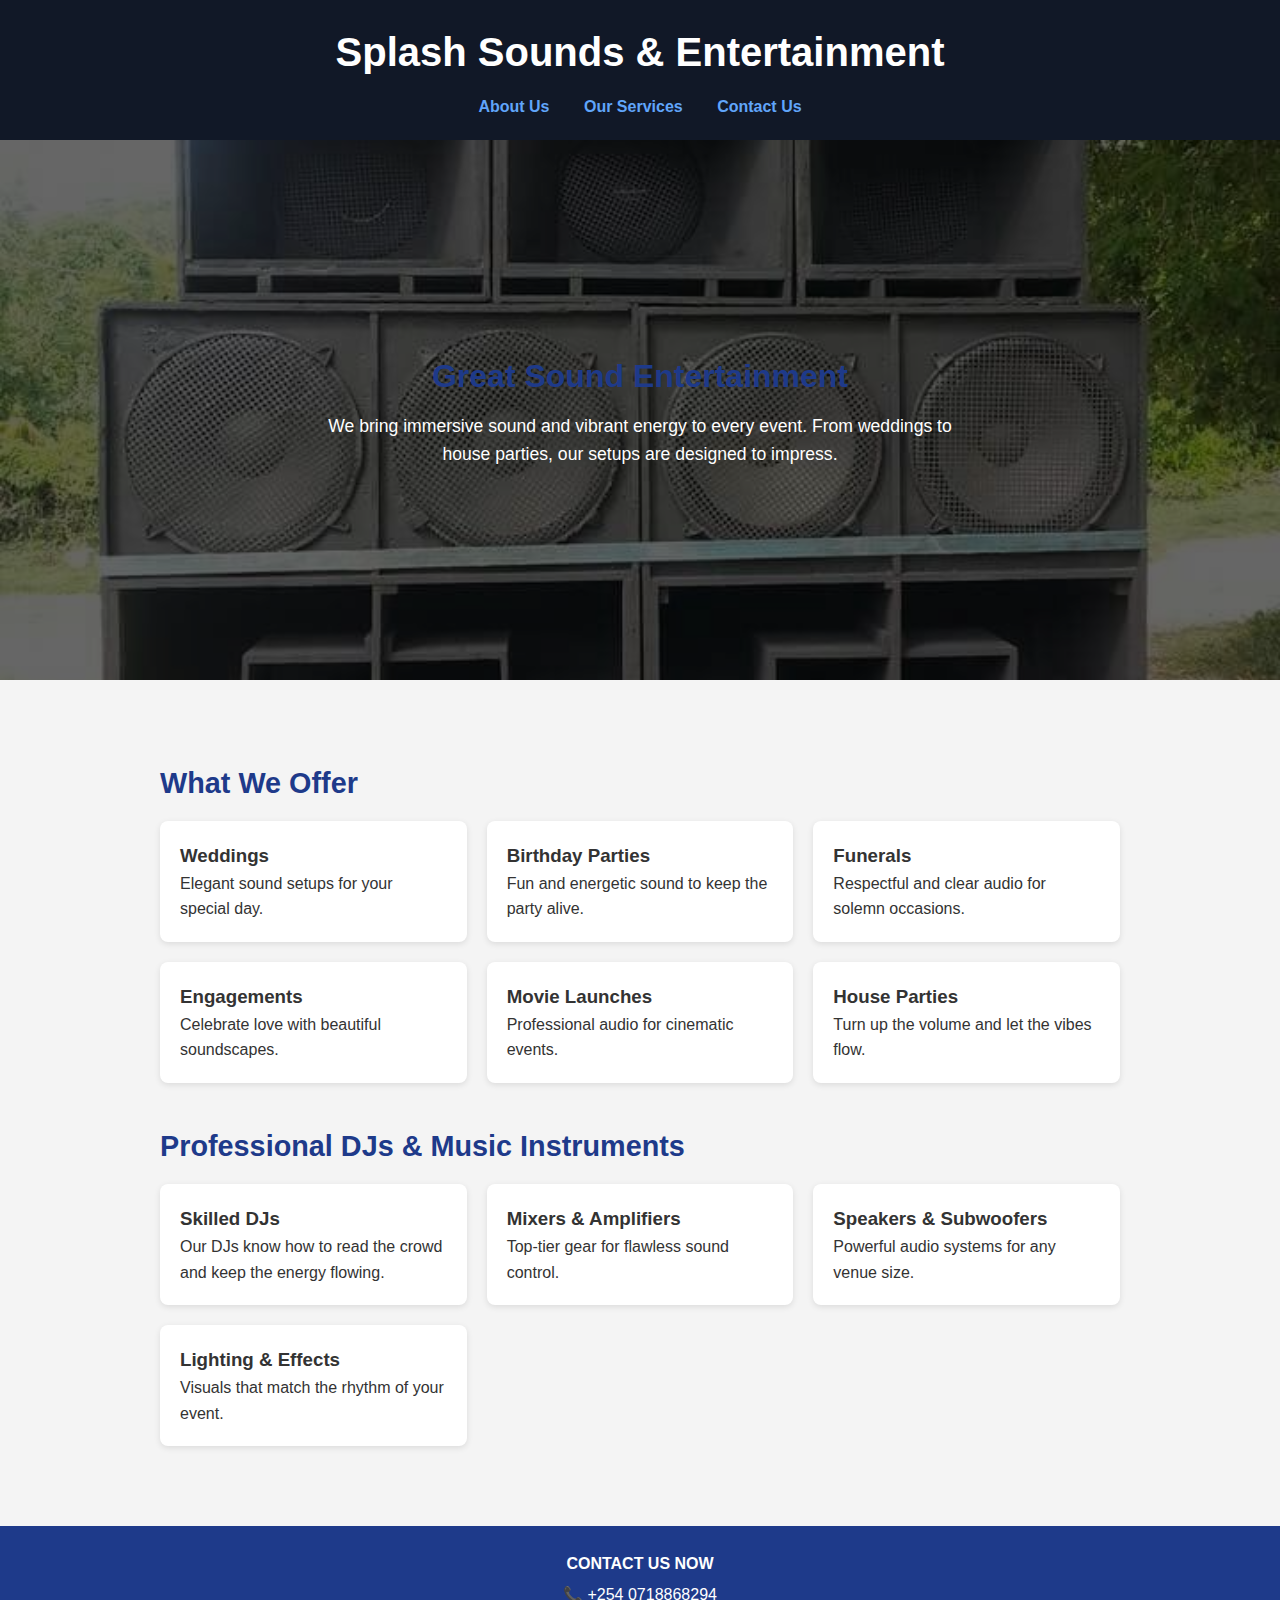
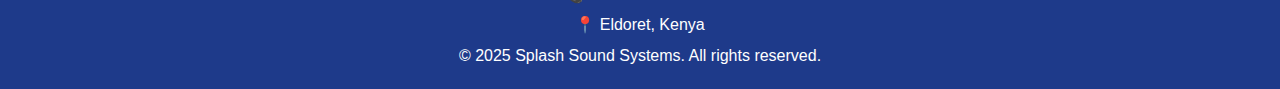
<file: INDEX.HTML>
<!DOCTYPE html>
<html lang="en">
<head>
  <meta charset="UTF-8" />
  <meta name="viewport" content="width=device-width, initial-scale=1.0" />
  <title>Splash Sounds & Entertainment</title>
  <link rel="stylesheet" href="STYLE.CSS">
  
</head>
<body>

  <header>
    <h1>Splash Sounds & Entertainment</h1>
    <nav>
      <a href="#">About Us</a>
      <a href="#">Our Services</a>
      <a href="#">Contact Us</a>
    </nav>
  </header>

  <section class="hero">
    <div class="hero-content">
      <h2>Great Sound Entertainment</h2>
      <p>We bring immersive sound and vibrant energy to every event. From weddings to house parties, our setups are designed to impress.</p>
    </div>
  </section>

  <main>
    <section id="services">
      <h2>What We Offer</h2>
      <div class="card-grid">
        <div class="card">
          <h3>Weddings</h3>
          <p>Elegant sound setups for your special day.</p>
        </div>
        <div class="card">
          <h3>Birthday Parties</h3>
          <p>Fun and energetic sound to keep the party alive.</p>
        </div>
        <div class="card">
          <h3>Funerals</h3>
          <p>Respectful and clear audio for solemn occasions.</p>
        </div>
        <div class="card">
          <h3>Engagements</h3>
          <p>Celebrate love with beautiful soundscapes.</p>
        </div>
        <div class="card">
          <h3>Movie Launches</h3>
          <p>Professional audio for cinematic events.</p>
        </div>
        <div class="card">
          <h3>House Parties</h3>
          <p>Turn up the volume and let the vibes flow.</p>
        </div>
      </div>
    </section>

    <section id="equipment">
      <h2>Professional DJs & Music Instruments</h2>
      <div class="card-grid">
        <div class="card">
          <h3>Skilled DJs</h3>
          <p>Our DJs know how to read the crowd and keep the energy flowing.</p>
        </div>
        <div class="card">
          <h3>Mixers & Amplifiers</h3>
          <p>Top-tier gear for flawless sound control.</p>
        </div>
        <div class="card">
          <h3>Speakers & Subwoofers</h3>
          <p>Powerful audio systems for any venue size.</p>
        </div>
        <div class="card">
          <h3>Lighting & Effects</h3>
          <p>Visuals that match the rhythm of your event.</p>
        </div>
      </div>
    </section>
  </main>

  <footer>
    <div class="contact">
      <p><strong>CONTACT US NOW</strong></p>
      <p>📞 +254 0718868294</p>
      <p>📍 Eldoret, Kenya</p>
    </div>
    <p>&copy; 2025 Splash Sound Systems. All rights reserved.</p>
  </footer>

</body>
</html>
</file>
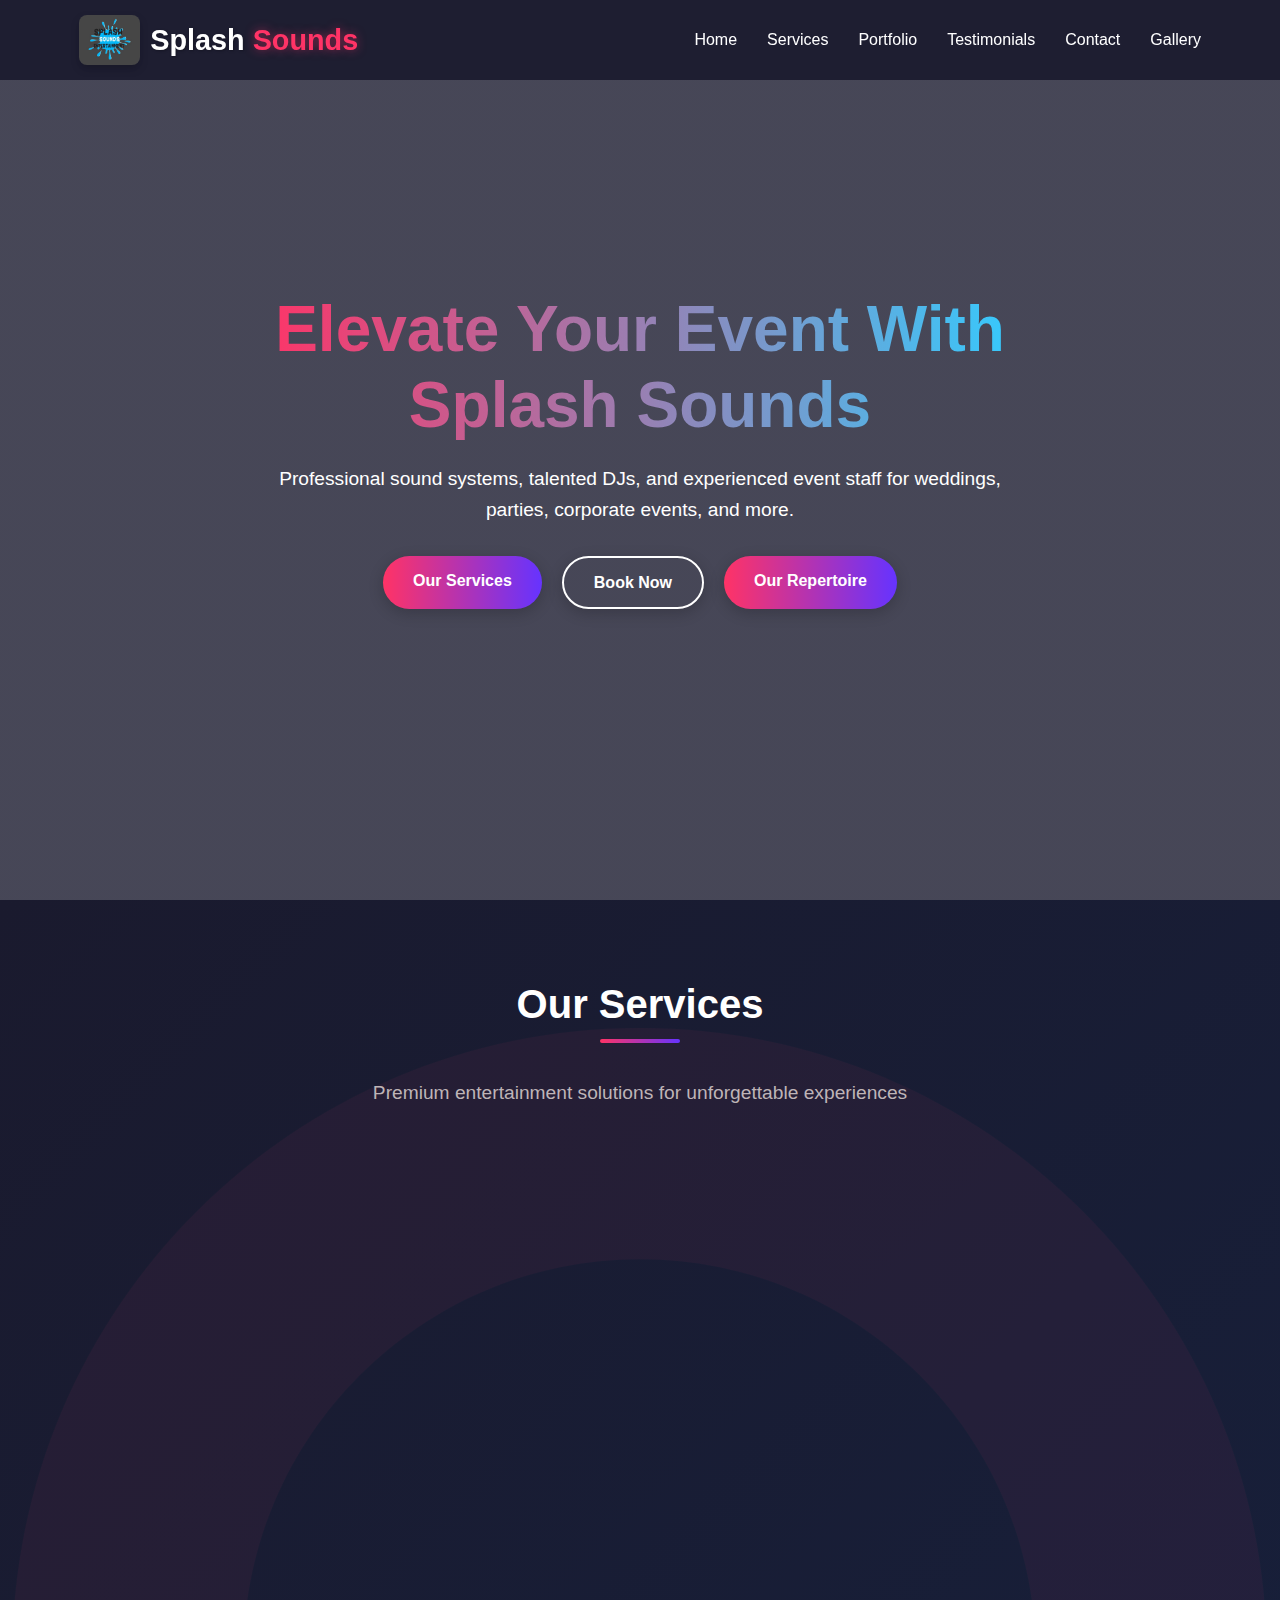
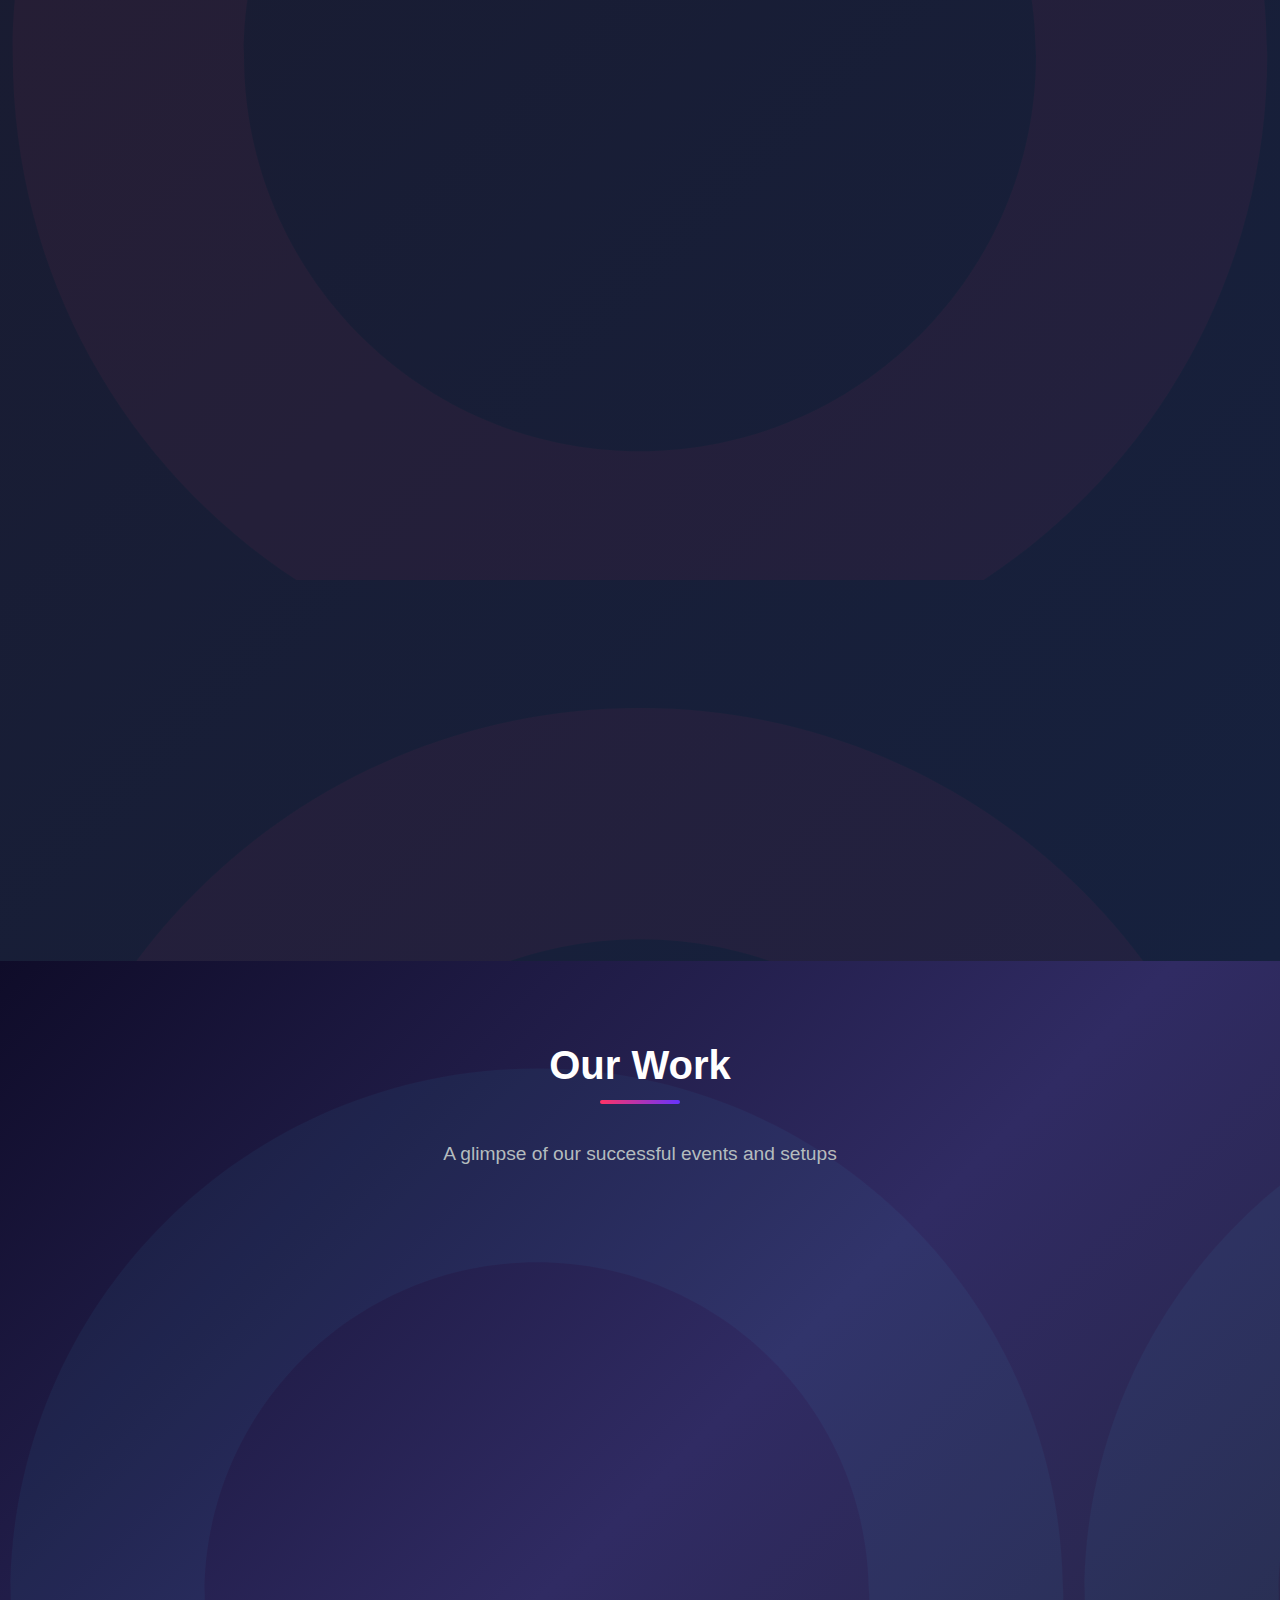
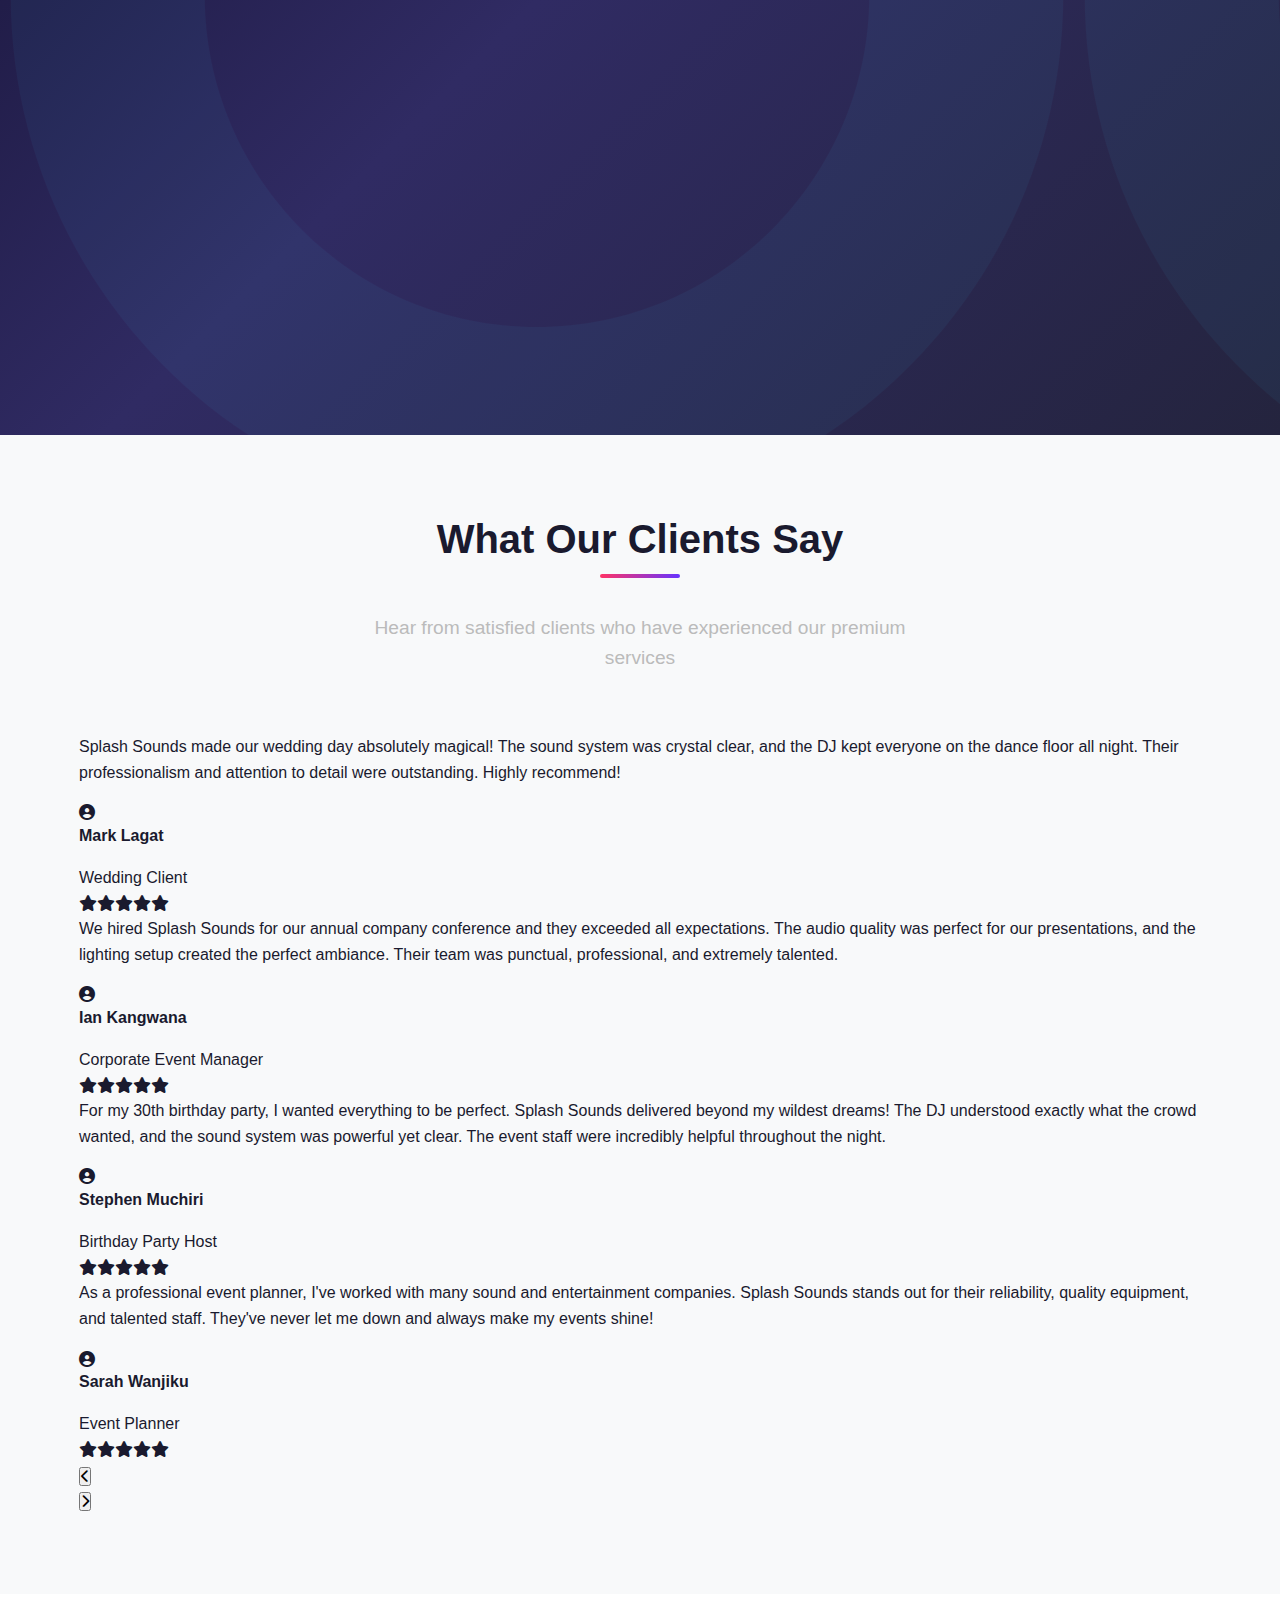
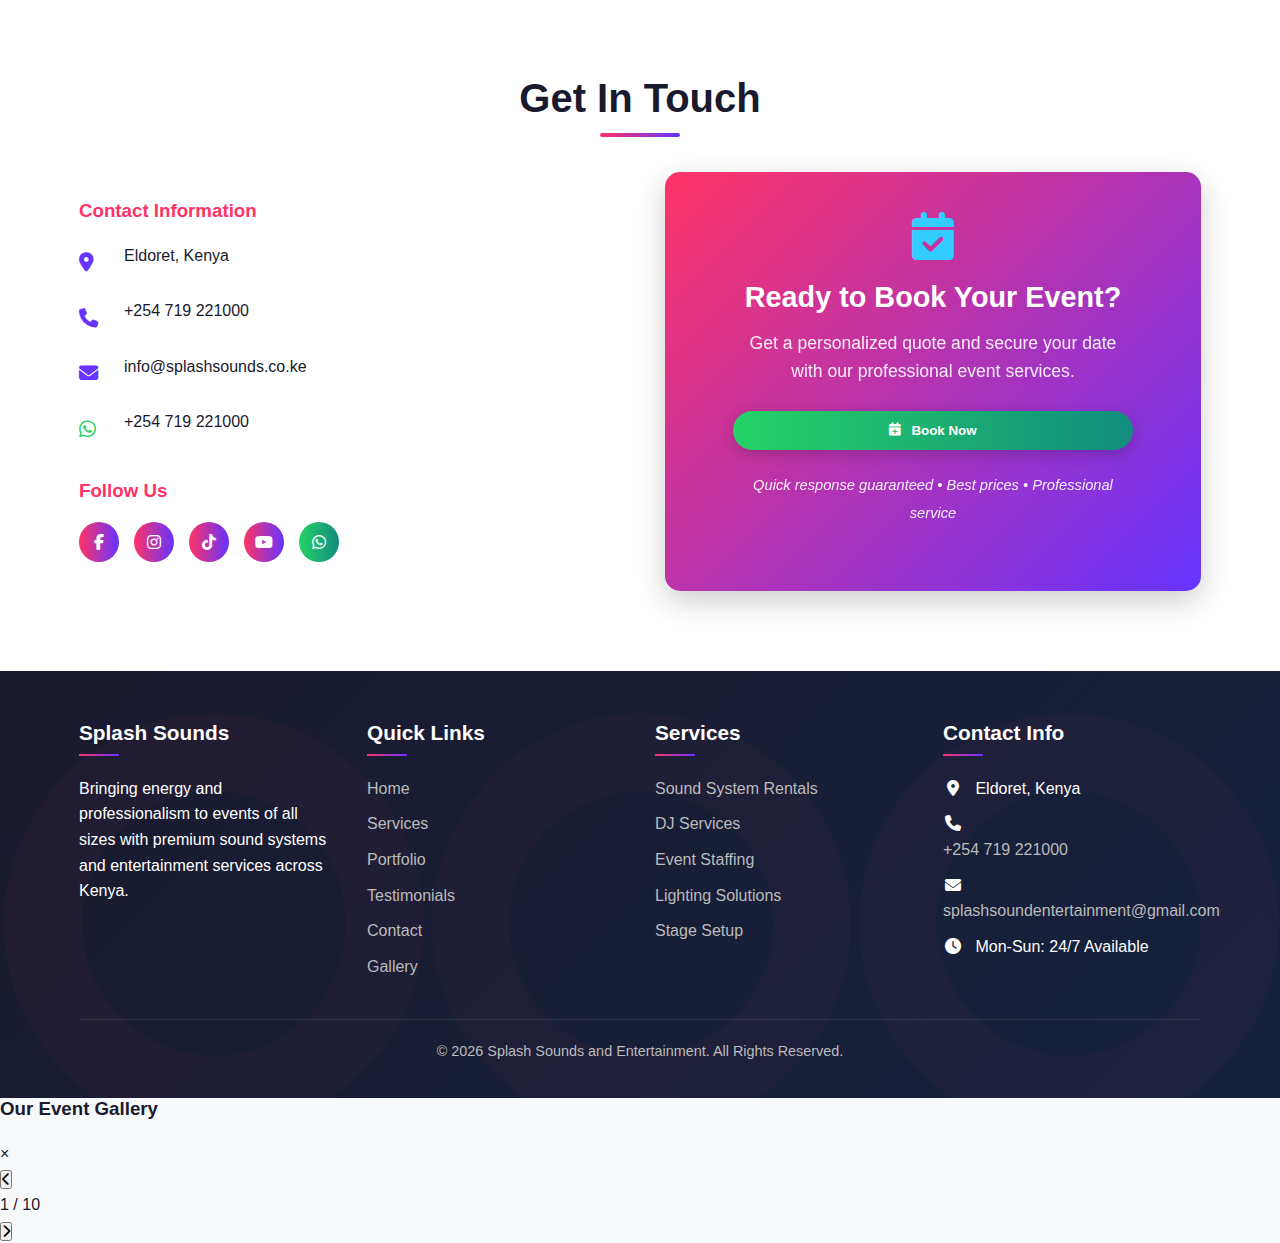
<file: index.html>
<!DOCTYPE html>
<html lang="en">
  <head>
    <meta charset="UTF-8" />
    <meta name="viewport" content="width=device-width, initial-scale=1.0" />
    <title>Splash Sounds and Entertainment | Professional Event Services</title>

    <!-- SEO Meta Tags -->
    <meta
      name="description"
      content="Splash Sounds - Professional sound systems, DJ services, and event staffing in Kenya. Elevate your wedding, corporate events, and parties with premium entertainment solutions."
    />
    <meta
      name="keywords"
      content="sound systems, DJ services, event staffing, Kenya events, wedding entertainment, corporate events, event lighting, stage setup, Eldoret events, Nairobi events"
    />
    <meta name="author" content="Splash Sounds" />
    <meta name="robots" content="index, follow" />

    <!-- Open Graph Meta Tags for Social Media Sharing -->
    <meta
      property="og:title"
      content="Splash Sounds - Professional Event Services"
    />
    <meta
      property="og:description"
      content="Premium sound systems and entertainment services for unforgettable events in Kenya"
    />
    <meta property="og:type" content="website" />
    <meta property="og:url" content="https://splashsounds.co.ke" />

    <!-- Twitter Card Meta Tags -->
    <meta name="twitter:card" content="summary_large_image" />
    <meta
      name="twitter:title"
      content="Splash Sounds - Professional Event Services"
    />
    <meta
      name="twitter:description"
      content="Premium sound systems and entertainment services for unforgettable events in Kenya"
    />

    <!-- Theme Color for Mobile Browsers -->
    <meta name="theme-color" content="#ff3366" />

    <!-- Stylesheets -->
    <link rel="stylesheet" href="styles.css" />
    <link
      rel="stylesheet"
      href="https://cdnjs.cloudflare.com/ajax/libs/font-awesome/6.4.0/css/all.min.css"
    />

    <!-- Preconnect to external domains for performance -->
    <link rel="preconnect" href="https://cdnjs.cloudflare.com" />
    <link rel="preconnect" href="https://images.unsplash.com" />
  </head>
  <body>
    <!-- Header -->
    <header id="header">
      <div class="container header-container">
        <a href="#" class="logo">
          <img
            src="splashlogo.jpg"
            alt="Splash Sounds Logo"
            class="logo-image"
          />
          <div class="logo-text">Splash <span>Sounds</span></div>
        </a>

        <button class="hamburger" id="hamburger">
          <i class="fas fa-bars"></i>
        </button>

        <ul class="nav-links" id="nav-links">
          <li><a href="#home">Home</a></li>
          <li><a href="#services">Services</a></li>
          <li><a href="#portfolio">Portfolio</a></li>
          <li><a href="#testimonials">Testimonials</a></li>
          <li><a href="#contact">Contact</a></li>
          <li><a href="portfolio-gallery.html">Gallery</a></li>
        </ul>
      </div>
    </header>

    <!-- Hero Section -->
    <section class="hero" id="home">
      <div class="container hero-content">
        <h1>Elevate Your Event With Splash Sounds</h1>
        <p>
          Professional sound systems, talented DJs, and experienced event staff
          for weddings, parties, corporate events, and more.
        </p>
        <div class="hero-btns">
          <a href="#services" class="btn">Our Services</a>
          <a href="#contact" class="btn btn-secondary" id="openBookingModal"
            >Book Now</a
          >
          <a href="portfolio-gallery.html" class="btn btn-repertoire">Our Repertoire</a>
        </div>
      </div>
    </section>

    <!-- Services Section -->
    <section class="services" id="services">
      <div class="container">
        <h2>Our Services</h2>
        <p class="section-subtitle">
          Premium entertainment solutions for unforgettable experiences
        </p>
        <div class="services-grid">
          <div class="service-card">
            <div class="service-image">
              <img
                src="splsyt.jpg"
                alt="Professional Sound Systems"
              />
              <div class="service-overlay"></div>
            </div>
            <div class="service-content">
              <i class="fas fa-music service-icon"></i>
              <h3>Sound System Rentals</h3>
              <p>
                High-quality audio equipment for events of all sizes, from
                intimate gatherings to large festivals.
              </p>
              <ul class="service-features">
                <li>Premium speakers & amplifiers</li>
                <li>Wireless microphone systems</li>
                <li>Professional mixing consoles</li>
                <li>On-site audio engineers</li>
              </ul>
            </div>
          </div>

          <div class="service-card">
            <div class="service-image">
              <img src="dj deno.jpg" alt="Professional DJ Services" />
              <div class="service-overlay"></div>
            </div>
            <div class="service-content">
              <i class="fas fa-compact-disc service-icon"></i>
              <h3>Professional DJs</h3>
              <p>
                Talented DJs who know how to read the crowd and keep the energy
                high all night long.
              </p>
              <ul class="service-features">
                <li>Extensive music library</li>
                <li>Custom playlists</li>
                <li>MC services available</li>
                <li>Interactive crowd engagement</li>
              </ul>
            </div>
          </div>

          <div class="service-card">
            <div class="service-image">
              <img src="staff splash.jpeg" alt="Event Staffing Services" />
              <div class="service-overlay"></div>
            </div>
            <div class="service-content">
              <i class="fas fa-users service-icon"></i>
              <h3>Event Staffing</h3>
              <p>
                Experienced event staff to ensure your occasion runs smoothly
                from setup to teardown.
              </p>
              <ul class="service-features">
                <li>Professional setup crew</li>
                <li>Event coordination</li>
                <li>Technical support</li>
                <li>Equipment breakdown</li>
              </ul>
            </div>
          </div>

          <div class="service-card">
            <div class="service-image">
              <img
                src="light deno.jpg"
                alt="Stage Lighting for Entertainment"
              />
              <div class="service-overlay"></div>
            </div>
            <div class="service-content">
              <i class="fas fa-lightbulb service-icon"></i>
              <h3>Lighting Solutions</h3>
              <p>
                Professional lighting setups to create the perfect ambiance for
                your event.
              </p>
              <ul class="service-features">
                <li>LED stage lighting</li>
                <li>Dance floor effects</li>
                <li>Uplighting & spotlights</li>
                <li>Custom lighting design</li>
              </ul>
            </div>
          </div>
        </div>
      </div>
    </section>

    <!-- Portfolio Section -->
    <section class="portfolio" id="portfolio">
      <div class="container">
        <h2>Our Work</h2>
        <p class="section-subtitle">
          A glimpse of our successful events and setups
        </p>
        <div class="portfolio-grid">
          <div class="portfolio-item">
            <img src="wedspl.jpg" alt="Wedding Event" class="portfolio-img" />
            <div class="portfolio-overlay">
              <h3>Elegant Wedding Reception</h3>
              <p>
                Complete sound system with wireless mics and professional DJ
                services
              </p>
            </div>
          </div>

          <div class="portfolio-item">
            <img src="bbspl.jpg" alt="Corporate Event" class="portfolio-img" />
            <div class="portfolio-overlay">
              <h3>Golden Circle Celebration</h3>
              <p>Full event production with stage setup, lighting, and audio</p>
            </div>
          </div>

          <div class="portfolio-item">
            <img src="brtspl.jpg" alt="Birthday Party" class="portfolio-img" />
            <div class="portfolio-overlay">
              <h3>Birthday Celebration</h3>
              <p>DJ and sound system for a vibrant outdoor party</p>
            </div>
          </div>

          <div class="portfolio-item">
            <img src="splsyt.jpg" alt="Concert Event" class="portfolio-img" />
            <div class="portfolio-overlay">
              <h3>Live Concert</h3>
              <p>
                Full concert sound system with mixing and live audio engineering
              </p>
            </div>
          </div>

          <div class="portfolio-item">
            <img src="splashsound.jpg" alt="Club Event" class="portfolio-img" />
            <div class="portfolio-overlay">
              <h3>Sound Systems</h3>
              <p>Premium club sound system with quality sounds</p>
            </div>
          </div>
        </div>
      </div>
    </section>

    <!-- Testimonials Section -->
    <section class="testimonials" id="testimonials">
      <div class="container">
        <h2>What Our Clients Say</h2>
        <p class="section-subtitle">
          Hear from satisfied clients who have experienced our premium services
        </p>

        <div class="testimonials-container">
          <div class="testimonial-slider" id="testimonialSlider">
            <!-- Testimonial cards will be inserted here by JavaScript -->
          </div>

          <div class="testimonial-navigation">
            <button class="testimonial-nav-btn prev-btn" id="prevTestimonial">
              <i class="fas fa-chevron-left"></i>
            </button>
            <div class="testimonial-dots" id="testimonialDots"></div>
            <button class="testimonial-nav-btn next-btn" id="nextTestimonial">
              <i class="fas fa-chevron-right"></i>
            </button>
          </div>
        </div>
      </div>
    </section>

    <!-- Contact Section -->
    <section class="contact" id="contact">
      <div class="container">
        <h2>Get In Touch</h2>
        <div class="contact-container">
          <div class="contact-info">
            <h3>Contact Information</h3>
            <div class="contact-details">
              <div class="contact-detail">
                <i class="fas fa-map-marker-alt"></i>
                <p>Eldoret, Kenya</p>
              </div>
              <div class="contact-detail">
                <i class="fas fa-phone"></i>
                <p><a href="tel:+254719221000">+254 719 221000</a></p>
              </div>
              <div class="contact-detail">
                <i class="fas fa-envelope"></i>
                <p>
                  <a href="mailto:info@splashsounds.co.ke"
                    >info@splashsounds.co.ke</a
                  >
                </p>
              </div>
              <div class="contact-detail">
                <i class="fab fa-whatsapp"></i>
                <p>
                  <a href="https://wa.me/254719221000" target="_blank"
                    >+254 719 221000</a
                  >
                </p>
              </div>
            </div>

            <h3>Follow Us</h3>
            <div class="social-links">
              <a href="https://www.facebook.com/share/1GWGNAGQuJ/" class="social-link" target="_blank"
                ><i class="fab fa-facebook-f"></i
              ></a>
              <a href="https://www.instagram.com/splash.sounds.entertainment" class="social-link" target="_blank"
                ><i class="fab fa-instagram"></i
              ></a>
              <a href="https://www.tiktok.com/@splashsoundsentertainmen?_r=1&_t=ZS-93nrAjM97MP" class="social-link" target="_blank"
                ><i class="fab fa-tiktok"></i
              ></a>
              <a href="https://www.youtube.com/@splashsoundsEntertainment" class="social-link" target="_blank"
                ><i class="fab fa-youtube"></i
              ></a>
              <a
                href="https://wa.me/254719221000"
                class="social-link whatsapp-link"
                target="_blank"
              >
                <i class="fab fa-whatsapp"></i>
              </a>
            </div>
          </div>

          <div class="booking-cta">
            <div class="cta-content">
              <i class="fas fa-calendar-check cta-icon"></i>
              <h3>Ready to Book Your Event?</h3>
              <p>
                Get a personalized quote and secure your date with our
                professional event services.
              </p>
              <button
                class="btn whatsapp-submit-btn"
                id="openBookingModalFromContact"
              >
                <i class="fas fa-calendar-plus"></i> Book Now
              </button>
              <p class="cta-note">
                <small
                  >Quick response guaranteed • Best prices • Professional
                  service</small
                >
              </p>
            </div>
          </div>
        </div>
      </div>
    </section>

    <!-- Footer -->
    <footer>
      <div class="container">
        <div class="footer-container">
          <div class="footer-col">
            <h3>Splash Sounds</h3>
            <p>
              Bringing energy and professionalism to events of all sizes with
              premium sound systems and entertainment services across Kenya.
            </p>
          </div>

          <div class="footer-col">
            <h3>Quick Links</h3>
            <ul class="footer-links">
              <li><a href="#home">Home</a></li>
              <li><a href="#services">Services</a></li>
              <li><a href="#portfolio">Portfolio</a></li>
              <li><a href="#testimonials">Testimonials</a></li>
              <li><a href="#contact">Contact</a></li>
              <li><a href="portfolio-gallery.html">Gallery</a></li>
            </ul>
          </div>

          <div class="footer-col">
            <h3>Services</h3>
            <ul class="footer-links">
              <li><a href="#services">Sound System Rentals</a></li>
              <li><a href="#services">DJ Services</a></li>
              <li><a href="#services">Event Staffing</a></li>
              <li><a href="#services">Lighting Solutions</a></li>
              <li><a href="#services">Stage Setup</a></li>
            </ul>
          </div>

          <div class="footer-col">
            <h3>Contact Info</h3>
            <ul class="footer-links">
              <li><i class="fas fa-map-marker-alt"></i> Eldoret, Kenya</li>
              <li>
                <i class="fas fa-phone"></i>
                <a href="tel:+254719221000">+254 719 221000</a>
              </li>
              <li>
                <i class="fas fa-envelope"></i>
                <a href="mailto:splashsoundentertainment@gmail.com"
                  >splashsoundentertainment@gmail.com</a
                >
              </li>
              <li><i class="fas fa-clock"></i> Mon-Sun: 24/7 Available</li>
            </ul>
          </div>
        </div>

        <div class="copyright">
          <p>
            &copy; 2024 Splash Sounds and Entertainment. All Rights Reserved.
          </p>
        </div>
      </div>
    </footer>

    <!-- Portfolio Gallery Modal -->
    <div class="portfolio-modal" id="portfolioModal">
      <div class="portfolio-modal-content">
        <div class="portfolio-modal-header">
          <h3>Our Event Gallery</h3>
          <span class="portfolio-close-modal">&times;</span>
        </div>
        <div class="portfolio-modal-body">
          <div class="gallery-slider" id="gallerySlider">
            <!-- Gallery images will be inserted here by JavaScript -->
          </div>

          <div class="gallery-navigation">
            <button class="gallery-nav-btn prev-btn" id="prevGallery">
              <i class="fas fa-chevron-left"></i>
            </button>
            <div class="gallery-counter" id="galleryCounter">
              <span id="currentSlide">1</span> /
              <span id="totalSlides">10</span>
            </div>
            <button class="gallery-nav-btn next-btn" id="nextGallery">
              <i class="fas fa-chevron-right"></i>
            </button>
          </div>

          <div class="gallery-thumbnails" id="galleryThumbnails">
            <!-- Thumbnails will be inserted here by JavaScript -->
          </div>
        </div>
      </div>
    </div>

    <!-- Booking Modal -->
    <div class="modal" id="bookingModal">
      <div class="modal-content">
        <div class="modal-header">
          <h3>Book Your Event</h3>
          <span class="close-modal">&times;</span>
        </div>
        <div class="modal-body">
          <form id="bookingForm">
            <div class="form-row">
              <div class="form-group">
                <label for="booking-name">Your Name *</label>
                <input
                  type="text"
                  id="booking-name"
                  class="form-control"
                  required
                />
              </div>

              <div class="form-group">
                <label for="booking-phone">Phone Number *</label>
                <input
                  type="tel"
                  id="booking-phone"
                  class="form-control"
                  placeholder="e.g., 0712345678 or +254712345678"
                  required
                />
                <small class="phone-hint"
                  >Enter your number starting with 07, 01, or +254</small
                >
              </div>
            </div>

            <div class="form-row">
              <div class="form-group">
                <label for="booking-event-type">Event Type *</label>
                <select id="booking-event-type" class="form-control" required>
                  <option value="">Select Event Type</option>
                  <option value="wedding">Wedding</option>
                  <option value="corporate">Corporate Event</option>
                  <option value="birthday">Birthday Party</option>
                  <option value="concert">Concert</option>
                  <option value="festival">Festival</option>
                  <option value="funeral">Funeral/Memorial</option>
                  <option value="other">Other</option>
                </select>
              </div>

              <div class="form-group">
                <label for="booking-guests">Number of Guests</label>
                <select id="booking-guests" class="form-control">
                  <option value="">Select Guest Count</option>
                  <option value="1-50">1-50 Guests</option>
                  <option value="51-100">51-100 Guests</option>
                  <option value="101-200">101-200 Guests</option>
                  <option value="201-500">201-500 Guests</option>
                  <option value="500+">500+ Guests</option>
                </select>
              </div>
            </div>

            <div class="form-row">
              <div class="form-group">
                <label for="booking-date">Event Date *</label>
                <input
                  type="date"
                  id="booking-date"
                  class="form-control"
                  required
                />
              </div>

              <div class="form-group">
                <label for="booking-budget">Budget Range</label>
                <select id="booking-budget" class="form-control">
                  <option value="">Select Budget</option>
                  <option value="10k-25k">KES 10,000 - 25,000</option>
                  <option value="25k-50k">KES 25,000 - 50,000</option>
                  <option value="50k-100k">KES 50,000 - 100,000</option>
                  <option value="100k-250k">KES 100,000 - 250,000</option>
                  <option value="250k+">KES 250,000+</option>
                </select>
              </div>
            </div>

            <div class="form-group full-width">
              <label>Services Needed *</label>
              <div class="services-checkbox">
                <label class="checkbox-label">
                  <input
                    type="checkbox"
                    name="booking-services"
                    value="sound-system"
                    id="service-sound"
                  />
                  Sound System Rental
                </label>
                <label class="checkbox-label">
                  <input 
                    type="checkbox" 
                    name="booking-services" 
                    value="dj" 
                    id="service-dj"
                  />
                  DJ Services
                </label>
                <label class="checkbox-label">
                  <input
                    type="checkbox"
                    name="booking-services"
                    value="mc"
                    id="service-mc"
                  />
                  MC Services
                </label>
                <label class="checkbox-label">
                  <input
                    type="checkbox"
                    name="booking-services"
                    value="lighting"
                    id="service-lighting"
                  />
                  Lighting
                </label>
                <label class="checkbox-label">
                  <input
                    type="checkbox"
                    name="booking-services"
                    value="staffing"
                    id="service-staffing"
                  />
                  Event Staffing
                </label>
                <label class="checkbox-label">
                  <input
                    type="checkbox"
                    name="booking-services"
                    value="stage"
                    id="service-stage"
                  />
                  Stage Setup
                </label>
              </div>
            </div>

            <div class="form-group full-width">
              <label for="booking-message">Event Details *</label>
              <textarea
                id="booking-message"
                class="form-control"
                placeholder="Tell us about your venue, specific requirements, timeline, and any special requests..."
                required
              ></textarea>
            </div>

            <button type="submit" class="btn whatsapp-submit-btn full-width">
              <i class="fab fa-whatsapp"></i> Send Booking Request via WhatsApp
            </button>

            <p class="form-note">
              <small
                >We'll contact you within 24 hours to confirm your booking
                details.</small
              >
            </p>
          </form>
        </div>
      </div>
    </div>

    <script src="script.js"></script>
  </body>
</html>
</file>
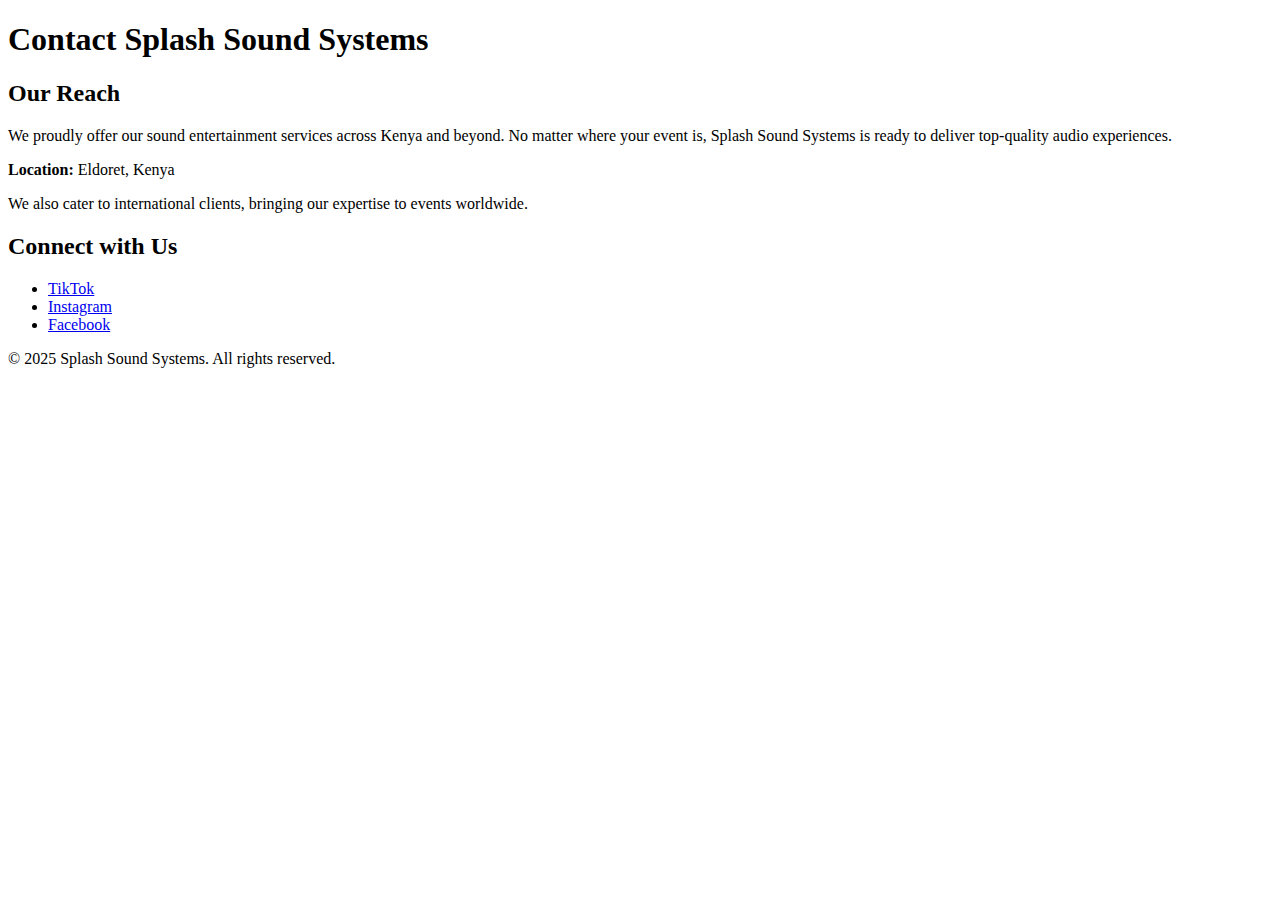
<file: contact.html>
<!DOCTYPE html>
<html lang="en">
  <head>
    <meta charset="UTF-8" />
    <meta name="viewport" content="width=device-width, initial-scale=1.0" />
    <title>Contact Us | Splash Sound Systems</title>
  </head>
  <body>
    <header>
      <h1>Contact Splash Sound Systems</h1>
    </header>

    <main>
      <section>
        <h2>Our Reach</h2>
        <p>
          We proudly offer our sound entertainment services across Kenya and
          beyond. No matter where your event is, Splash Sound Systems is ready
          to deliver top-quality audio experiences.
        </p>
        <p><strong>Location:</strong> Eldoret, Kenya</p>
        <p>
          We also cater to international clients, bringing our expertise to
          events worldwide.
        </p>
      </section>

      <section>
        <h2>Connect with Us</h2>
        <nav>
          <ul>
            <li>
              <a
                href="https://www.tiktok.com/@splashsoundsystems"
                target="_blank"
                >TikTok</a
              >
            </li>
            <li>
              <a
                href="https://www.instagram.com/splashsoundsystems"
                target="_blank"
                >Instagram</a
              >
            </li>
            <li>
              <a
                href="https://www.facebook.com/splashsoundsystems"
                target="_blank"
                >Facebook</a
              >
            </li>
          </ul>
        </nav>
      </section>
    </main>

    <footer>&copy; 2025 Splash Sound Systems. All rights reserved.</footer>
  </body>
</html>
</file>
<file: STYLE.CSS>
* {
    margin: 0;
    padding: 0;
    box-sizing: border-box;
  }

  body {
    font-family: 'Segoe UI', sans-serif;
    background-color: #f4f4f4;
    color: #333;
    line-height: 1.6;
  }

  a {
    text-decoration: none;
    color: inherit;
  }

  /* Header */
  header {
    background-color: #111827;
    color: white;
    padding: 20px;
    text-align: center;
  }

  header h1 {
    font-size: 2.5rem;
    margin-bottom: 10px;
  }

  nav {
    margin-top: 10px;
  }

  nav a {
    margin: 0 15px;
    color: #60a5fa;
    font-weight: bold;
  }

  nav a:hover {
    text-decoration: underline;
  }

  /* Hero Section */
  .hero {
    background: url('./system.jpg') no-repeat center center/cover;
    height: 60vh;
    display: flex;
    align-items: center;
    justify-content: center;
    position: relative;
    color: white;
    text-align: center;
  }

  .hero::before {
    content: "";
    position: absolute;
    top: 0; left: 0;
    width: 100%; height: 100%;
    background-color: rgba(0, 0, 0, 0.6);
    z-index: 1;
  }

  .hero-content {
    position: relative;
    z-index: 2;
    max-width: 700px;
    padding: 20px;
  }

  .hero-content h2 {
    font-size: 2rem;
    margin-bottom: 10px;
  }

  .hero-content p {
    font-size: 1.1rem;
  }

  /* Main Content */
  main {
    padding: 40px 20px;
    max-width: 1000px;
    margin: auto;
  }

  section {
    margin-bottom: 40px;
  }

  section h2 {
    color: #1e3a8a;
    margin-bottom: 15px;
    font-size: 1.8rem;
  }

  ul {
    list-style: disc;
    padding-left: 20px;
  }

  /* Cards */
  .card-grid {
    display: grid;
    grid-template-columns: repeat(auto-fit, minmax(250px, 1fr));
    gap: 20px;
  }

  .card {
    background-color: white;
    padding: 20px;
    border-radius: 8px;
    box-shadow: 0 2px 6px rgba(0,0,0,0.1);
  }

  /* Footer */
  footer {
    background-color: #1e3a8a;
    color: white;
    text-align: center;
    padding: 20px;
  }

  .contact p {
    margin: 5px 0;
  }

  @media (max-width: 600px) {
    header h1 {
      font-size: 1.8rem;
    }

    .hero-content h2 {
      font-size: 1.5rem;
    }
  }
</file>
<file: styles.css>
/* Base Styles */
:root {
  --primary: #ff3366;
  --secondary: #6633ff;
  --accent: #33ccff;
  --dark: #1a1a2e;
  --light: #f8f9fa;
  --transition: all 0.3s ease;
}

* {
  margin: 0;
  padding: 0;
  box-sizing: border-box;
  font-family: "Segoe UI", Tahoma, Geneva, Verdana, sans-serif;
}

html {
  scroll-behavior: smooth;
  overflow-x: hidden;
}

body {
  background-color: var(--light);
  color: var(--dark);
  line-height: 1.6;
  overflow-x: hidden;
  width: 100%;
}

.container {
  width: 90%;
  max-width: 1200px;
  margin: 0 auto;
  padding: 0 15px;
}

section {
  padding: 80px 0;
}

h1,
h2,
h3,
h4 {
  margin-bottom: 20px;
  line-height: 1.2;
}

h1 {
  font-size: 3.5rem;
  font-weight: 800;
}

h2 {
  font-size: 2.5rem;
  text-align: center;
  margin-bottom: 50px;
  position: relative;
}

h2:after {
  content: "";
  position: absolute;
  bottom: -15px;
  left: 50%;
  transform: translateX(-50%);
  width: 80px;
  height: 4px;
  background: linear-gradient(to right, var(--primary), var(--secondary));
  border-radius: 2px;
}

p {
  margin-bottom: 15px;
}

.btn {
  display: inline-block;
  padding: 12px 30px;
  background: linear-gradient(to right, var(--primary), var(--secondary));
  color: white;
  border: none;
  border-radius: 30px;
  font-weight: 600;
  text-decoration: none;
  cursor: pointer;
  transition: var(--transition);
  box-shadow: 0 4px 15px rgba(0, 0, 0, 0.2);
}

.btn:hover {
  transform: translateY(-3px);
  box-shadow: 0 6px 20px rgba(0, 0, 0, 0.3);
}

/* Header Styles */
header {
  background-color: rgba(26, 26, 46, 0.9);
  position: fixed;
  width: 100%;
  z-index: 1000;
  padding: 15px 0;
  transition: var(--transition);
}

header.scrolled {
  padding: 10px 0;
  box-shadow: 0 5px 20px rgba(0, 0, 0, 0.1);
}

.header-container {
  display: flex;
  justify-content: space-between;
  align-items: center;
}

.logo {
  display: flex;
  align-items: center;
  color: white;
  text-decoration: none;
}

.logo-image {
  height: 50px;
  width: auto;
  margin-right: 10px;
  border-radius: 8px;
  box-shadow: 0 4px 8px rgba(0, 0, 0, 0.2);
  transition: var(--transition);
}

.logo-image:hover {
  transform: scale(1.05);
}

.logo-text {
  font-size: 1.8rem;
  font-weight: 700;
  text-shadow: 1px 1px 3px rgba(0, 0, 0, 0.3);
}

.logo-text span {
  color: var(--primary);
  text-shadow: 0 0 10px rgba(255, 51, 102, 0.5);
}

.nav-links {
  display: flex;
  list-style: none;
}

.nav-links li {
  margin-left: 30px;
}

.nav-links a {
  color: white;
  text-decoration: none;
  font-weight: 500;
  transition: var(--transition);
  position: relative;
}

.nav-links a:hover {
  color: var(--accent);
}

.nav-links a:after {
  content: "";
  position: absolute;
  bottom: -5px;
  left: 0;
  width: 0;
  height: 2px;
  background-color: var(--accent);
  transition: var(--transition);
}

.nav-links a:hover:after {
  width: 100%;
}

/* Header Styles - Hamburger Menu Changes */
.hamburger {
  display: none;
  cursor: pointer;
  background: none;
  border: none;
  color: white;
  font-size: 1.5rem;
  order: -1;
  margin-right: auto;
}

@media (max-width: 768px) {
  .hamburger {
    display: block;
    order: -1;
    margin-right: 20px;
  }

  .nav-links {
    position: fixed;
    top: 70px;
    left: -100%;
    width: 80%;
    height: calc(100vh - 70px);
    background: var(--dark);
    flex-direction: column;
    align-items: center;
    padding-top: 50px;
    transition: var(--transition);
  }

  .nav-links.active {
    left: 0;
  }

  .nav-links li {
    margin: 15px 0;
  }

  .logo-text {
    margin-left: auto;
  }

  .header-container {
    justify-content: flex-start;
  }

  .logo {
    margin-left: auto;
    margin-right: auto;
    transform: translateX(-20px);
  }
}

@media (max-width: 576px) {
  .logo {
    transform: translateX(-10px);
  }
}

/* Hero Section */
.hero {
  height: 100vh;
  background: linear-gradient(rgba(26, 26, 46, 0.8), rgba(26, 26, 46, 0.8)),
    url("https://images.unsplash.com/photo-1524368535928-5b5e00ddc76b?ixlib=rb-4.0.3&ixid=M3wxMjA3fDB8MHxwaG90by1wYWdlfHx8fGVufDB8fHx8fA%3D%3D&auto=format&fit=crop&w=2070&q=80")
      no-repeat center center/cover;
  display: flex;
  align-items: center;
  text-align: center;
  color: white;
}
.hero-content {
  max-width: 800px;
  margin: 0 auto;
}

.hero h1 {
  font-size: 4rem;
  margin-bottom: 20px;
  background: linear-gradient(to right, var(--primary), var(--accent));
  -webkit-background-clip: text;
  -webkit-text-fill-color: transparent;
}

.hero p {
  font-size: 1.2rem;
  margin-bottom: 30px;
}

.hero-btns {
  display: flex;
  justify-content: center;
  gap: 20px;
  margin-top: 30px;
}

.btn-secondary {
  background: transparent;
  border: 2px solid white;
}

.btn-secondary:hover {
  background: white;
  color: var(--dark);
}

/* Enhanced Services Section */
.services {
  background: linear-gradient(135deg, #1a1a2e 0%, #16213e 100%);
  position: relative;
  overflow: hidden;
  color: white;
}

.services::before {
  content: "";
  position: absolute;
  top: 0;
  left: 0;
  width: 100%;
  height: 100%;
  background: url('data:image/svg+xml,<svg xmlns="http://www.w3.org/2000/svg" viewBox="0 0 1000 1000" opacity="0.05"><path fill="%23ff3366" d="M500,100C229.4,100,10,319.4,10,590s219.4,490,490,490s490-219.4,490-490S770.6,100,500,100z M500,899.4 c-170.7,0-309.4-138.7-309.4-309.4S329.3,280.6,500,280.6S809.4,419.3,809.4,590S670.7,899.4,500,899.4z"/></svg>')
    repeat;
}

.services h2 {
  color: white;
}

.section-subtitle {
  text-align: center;
  font-size: 1.2rem;
  color: #bbb;
  margin-bottom: 60px;
  max-width: 600px;
  margin-left: auto;
  margin-right: auto;
}

.services-grid {
  display: grid;
  grid-template-columns: repeat(auto-fit, minmax(320px, 1fr));
  gap: 30px;
}

.service-card {
  background: rgba(255, 255, 255, 0.1);
  border-radius: 15px;
  overflow: hidden;
  box-shadow: 0 10px 30px rgba(0, 0, 0, 0.3);
  transition: var(--transition);
  position: relative;
  backdrop-filter: blur(10px);
  border: 1px solid rgba(255, 255, 255, 0.1);
}

.service-card:hover {
  transform: translateY(-15px);
  box-shadow: 0 20px 40px rgba(0, 0, 0, 0.4);
  background: rgba(255, 255, 255, 0.15);
}

.service-image {
  position: relative;
  height: 200px;
  overflow: hidden;
}

.service-image img {
  width: 100%;
  height: 100%;
  object-fit: cover;
  transition: var(--transition);
}

.service-card:hover .service-image img {
  transform: scale(1.1);
}

.service-overlay {
  position: absolute;
  top: 0;
  left: 0;
  width: 100%;
  height: 100%;
  background: linear-gradient(
    to bottom,
    transparent 0%,
    rgba(26, 26, 46, 0.8) 100%
  );
  opacity: 0.7;
  transition: var(--transition);
}

.service-card:hover .service-overlay {
  opacity: 0.9;
}

.service-content {
  padding: 30px 25px;
  position: relative;
  z-index: 1;
}

.service-icon {
  font-size: 2.5rem;
  margin-bottom: 20px;
  display: inline-block;
  background: linear-gradient(135deg, var(--primary), var(--secondary));
  -webkit-background-clip: text;
  -webkit-text-fill-color: transparent;
  padding: 10px;
  border-radius: 50%;
  background-color: rgba(255, 255, 255, 0.1);
  box-shadow: 0 5px 15px rgba(0, 0, 0, 0.2);
}

.service-card h3 {
  font-size: 1.5rem;
  margin-bottom: 15px;
  color: white;
  position: relative;
  padding-bottom: 10px;
}

.service-card h3::after {
  content: "";
  position: absolute;
  bottom: 0;
  left: 0;
  width: 40px;
  height: 3px;
  background: linear-gradient(to right, var(--primary), var(--secondary));
  border-radius: 2px;
}

.service-card p {
  color: #ddd;
  margin-bottom: 20px;
  line-height: 1.6;
}

.service-features {
  list-style: none;
  padding: 0;
  margin: 0;
}

.service-features li {
  padding: 8px 0;
  padding-left: 25px;
  position: relative;
  color: #ccc;
  font-size: 0.95rem;
}

.service-features li::before {
  content: "✓";
  position: absolute;
  left: 0;
  color: var(--primary);
  font-weight: bold;
}

/* Animation for service cards */
@keyframes fadeInUp {
  from {
    opacity: 0;
    transform: translateY(30px);
  }
  to {
    opacity: 1;
    transform: translateY(0);
  }
}

.service-card {
  animation: fadeInUp 0.6s ease forwards;
  opacity: 0;
}

.service-card:nth-child(1) {
  animation-delay: 0.1s;
}
.service-card:nth-child(2) {
  animation-delay: 0.2s;
}
.service-card:nth-child(3) {
  animation-delay: 0.3s;
}
.service-card:nth-child(4) {
  animation-delay: 0.4s;
}

/* Enhanced Portfolio Section */
.portfolio {
  background: linear-gradient(135deg, #0f0c29 0%, #302b63 50%, #24243e 100%);
  position: relative;
  overflow: hidden;
  color: white;
}

.portfolio::before {
  content: "";
  position: absolute;
  top: 0;
  left: 0;
  width: 100%;
  height: 100%;
  background: url('data:image/svg+xml,<svg xmlns="http://www.w3.org/2000/svg" viewBox="0 0 1000 1000" opacity="0.05"><path fill="%2333ccff" d="M500,100C229.4,100,10,319.4,10,590s219.4,490,490,490s490-219.4,490-490S770.6,100,500,100z M500,899.4 c-170.7,0-309.4-138.7-309.4-309.4S329.3,280.6,500,280.6S809.4,419.3,809.4,590S670.7,899.4,500,899.4z"/></svg>')
    repeat;
}

.portfolio h2 {
  color: white;
}

.portfolio-grid {
  display: grid;
  grid-template-columns: repeat(auto-fit, minmax(300px, 1fr));
  gap: 25px;
}

.portfolio-item {
  position: relative;
  border-radius: 15px;
  overflow: hidden;
  box-shadow: 0 10px 30px rgba(0, 0, 0, 0.3);
  height: 350px;
  transition: var(--transition);
}

.portfolio-img {
  width: 100%;
  height: 100%;
  object-fit: cover;
  transition: var(--transition);
}

.portfolio-overlay {
  position: absolute;
  top: 0;
  left: 0;
  width: 100%;
  height: 100%;
  background: linear-gradient(to bottom, transparent, rgba(26, 26, 46, 0.95));
  display: flex;
  flex-direction: column;
  justify-content: flex-end;
  padding: 25px;
  color: white;
  opacity: 1; /* Changed from 0 to 1 to make text always visible */
  transition: var(--transition);
  transform: translateY(0); /* Changed from translateY(20px) to 0 */
}

.portfolio-item:hover .portfolio-overlay {
  opacity: 1;
  transform: translateY(0);
}

.portfolio-item:hover .portfolio-img {
  transform: scale(1.1);
}

.portfolio-overlay h3 {
  font-size: 1.5rem;
  margin-bottom: 10px;
  color: white;
}

.portfolio-overlay p {
  color: #ddd;
  font-size: 0.95rem;
}

/* Contact Section */
.contact {
  background-color: white;
}

.contact-container {
  display: grid;
  grid-template-columns: 1fr 1fr;
  gap: 50px;
  align-items: center;
}

.contact-info h3 {
  margin-bottom: 20px;
  color: var(--primary);
}

.contact-details {
  margin-bottom: 30px;
}

.contact-detail {
  display: flex;
  align-items: center;
  margin-bottom: 15px;
}

.contact-detail i {
  font-size: 1.2rem;
  margin-right: 15px;
  color: var(--secondary);
  width: 30px;
}

.contact-detail a {
  color: var(--dark);
  text-decoration: none;
  transition: var(--transition);
}

.contact-detail a:hover {
  color: var(--primary);
}

.social-links {
  display: flex;
  gap: 15px;
}

.social-link {
  display: flex;
  align-items: center;
  justify-content: center;
  width: 40px;
  height: 40px;
  background: linear-gradient(to right, var(--primary), var(--secondary));
  color: white;
  border-radius: 50%;
  text-decoration: none;
  transition: var(--transition);
}

.social-link:hover {
  transform: translateY(-5px);
}

/* Booking CTA Styles */
.booking-cta {
  background: linear-gradient(135deg, var(--primary), var(--secondary));
  border-radius: 15px;
  padding: 40px;
  text-align: center;
  color: white;
  box-shadow: 0 10px 30px rgba(0, 0, 0, 0.2);
  display: flex;
  align-items: center;
  justify-content: center;
}

.cta-content {
  max-width: 400px;
}

.cta-icon {
  font-size: 3rem;
  margin-bottom: 20px;
  color: var(--accent);
}

.cta-content h3 {
  font-size: 1.8rem;
  margin-bottom: 15px;
  color: white;
}

.cta-content p {
  font-size: 1.1rem;
  margin-bottom: 25px;
  opacity: 0.9;
}

.cta-note {
  margin-top: 20px;
  opacity: 0.8;
  font-style: italic;
}

.contact-form {
  display: none;
}

.form-group {
  margin-bottom: 20px;
}

.form-group label {
  display: block;
  margin-bottom: 8px;
  font-weight: 500;
}

.form-control {
  width: 100%;
  padding: 12px 15px;
  border: 1px solid #ddd;
  border-radius: 5px;
  font-size: 1rem;
  transition: var(--transition);
}

.form-control:focus {
  border-color: var(--accent);
  outline: none;
  box-shadow: 0 0 0 3px rgba(51, 204, 255, 0.2);
}

textarea.form-control {
  min-height: 150px;
  resize: vertical;
}

/* Enhanced Footer */
footer {
  background: linear-gradient(135deg, #1a1a2e 0%, #16213e 100%);
  color: white;
  padding: 50px 0 20px;
  position: relative;
  overflow: hidden;
}

footer::before {
  content: "";
  position: absolute;
  top: 0;
  left: 0;
  width: 100%;
  height: 100%;
  background: url('data:image/svg+xml,<svg xmlns="http://www.w3.org/2000/svg" viewBox="0 0 1000 1000" opacity="0.03"><path fill="%23ff3366" d="M500,100C229.4,100,10,319.4,10,590s219.4,490,490,490s490-219.4,490-490S770.6,100,500,100z M500,899.4 c-170.7,0-309.4-138.7-309.4-309.4S329.3,280.6,500,280.6S809.4,419.3,809.4,590S670.7,899.4,500,899.4z"/></svg>')
    repeat;
}

.footer-container {
  display: grid;
  grid-template-columns: repeat(auto-fit, minmax(250px, 1fr));
  gap: 30px;
  margin-bottom: 30px;
  position: relative;
  z-index: 1;
}

.footer-col h3 {
  font-size: 1.3rem;
  margin-bottom: 20px;
  position: relative;
  padding-bottom: 10px;
}

.footer-col h3:after {
  content: "";
  position: absolute;
  bottom: 0;
  left: 0;
  width: 40px;
  height: 2px;
  background: linear-gradient(to right, var(--primary), var(--secondary));
}

.footer-links {
  list-style: none;
}

.footer-links li {
  margin-bottom: 10px;
}

.footer-links a {
  color: #bbb;
  text-decoration: none;
  transition: var(--transition);
  display: flex;
  align-items: center;
}

.footer-links a:hover {
  color: var(--accent);
  padding-left: 5px;
}

.footer-links i {
  margin-right: 8px;
  width: 20px;
  text-align: center;
}

.copyright {
  text-align: center;
  padding-top: 20px;
  border-top: 1px solid rgba(255, 255, 255, 0.1);
  color: #bbb;
  font-size: 0.9rem;
  position: relative;
  z-index: 1;
}

/* WhatsApp Specific Styles */
.whatsapp-link {
  background: linear-gradient(to right, #25d366, #128c7e) !important;
}

.whatsapp-btn {
  background: linear-gradient(to right, #25d366, #128c7e);
  display: flex;
  align-items: center;
  justify-content: center;
  gap: 10px;
  margin-top: 15px;
  width: 100%;
}

.whatsapp-submit-btn {
  background: linear-gradient(to right, #25d366, #128c7e);
  display: flex;
  align-items: center;
  justify-content: center;
  gap: 10px;
  width: 100%;
}

.whatsapp-direct {
  margin-top: 30px;
  padding-top: 20px;
  border-top: 1px solid #eee;
}

.whatsapp-direct h3 {
  color: var(--primary);
  margin-bottom: 10px;
}

.form-note {
  text-align: center;
  margin-top: 15px;
  color: #666;
  font-style: italic;
}

.contact-detail .fab.fa-whatsapp {
  color: #25d366;
}

/* Enhanced form styles */
.form-group.focused label {
  color: var(--secondary);
  transform: translateY(-5px);
  font-size: 0.9rem;
}

.form-group {
  position: relative;
}

.form-group label {
  transition: var(--transition);
}

/* Responsive Styles */
@media (max-width: 992px) {
  h1 {
    font-size: 3rem;
  }

  h2 {
    font-size: 2.2rem;
  }

  .hero h1 {
    font-size: 3.5rem;
  }
}

@media (max-width: 768px) {
  .hamburger {
    display: block;
  }

  .nav-links {
    position: fixed;
    top: 70px;
    right: -100%;
    width: 80%;
    height: calc(100vh - 70px);
    background: var(--dark);
    flex-direction: column;
    align-items: center;
    padding-top: 50px;
    transition: var(--transition);
  }

  .nav-links.active {
    right: 0;
  }

  .nav-links li {
    margin: 15px 0;
  }

  h1 {
    font-size: 2.5rem;
  }

  h2 {
    font-size: 2rem;
  }

  .hero h1 {
    font-size: 3rem;
  }

  .hero-btns {
    flex-direction: column;
    align-items: center;
  }

  .btn {
    width: 80%;
    max-width: 300px;
  }

  .logo-image {
    height: 35px;
  }

  .logo-text {
    font-size: 1.5rem;
  }

  .services-grid {
    grid-template-columns: 1fr;
    gap: 20px;
  }

  .service-card {
    margin-bottom: 20px;
  }

  /* Mobile Contact Section Fix */
  .contact-container {
    grid-template-columns: 1fr;
    gap: 30px;
    text-align: center;
  }

  .booking-cta {
    padding: 30px 20px;
    margin: 0 auto;
  }

  .cta-content {
    max-width: 100%;
  }

  .cta-content h3 {
    font-size: 1.5rem;
  }

  .cta-content p {
    font-size: 1rem;
  }

  .contact-details {
    display: flex;
    flex-direction: column;
    align-items: center;
  }

  .contact-detail {
    justify-content: center;
    text-align: center;
  }

  .social-links {
    justify-content: center;
  }
}

@media (max-width: 576px) {
  section {
    padding: 60px 0;
  }

  h1 {
    font-size: 2rem;
  }

  h2 {
    font-size: 1.8rem;
  }

  .hero h1 {
    font-size: 2.5rem;
  }

  .hero p {
    font-size: 1rem;
  }

  .contact-container {
    gap: 30px;
  }

  .contact-form {
    padding: 20px;
  }

  .logo-image {
    height: 30px;
  }

  .logo-text {
    font-size: 1.3rem;
  }

  .service-content {
    padding: 20px 15px;
  }

  /* Mobile Booking CTA Fix */
  .booking-cta {
    padding: 25px 15px;
  }

  .cta-icon {
    font-size: 2.5rem;
  }

  .cta-content h3 {
    font-size: 1.3rem;
  }

  .cta-content p {
    font-size: 0.9rem;
  }

  /* Mobile Portfolio Fix */
  .portfolio-grid {
    grid-template-columns: 1fr;
    gap: 20px;
  }

  .portfolio-item {
    height: 250px;
  }

  .portfolio-overlay {
    padding: 15px;
  }

  .portfolio-overlay h3 {
    font-size: 1.3rem;
  }

  /* Mobile Footer Fix */
  .footer-container {
    grid-template-columns: 1fr;
    gap: 30px;
    text-align: center;
  }

  .footer-col h3:after {
    left: 50%;
    transform: translateX(-50%);
  }
}

.service-card:nth-child(3) .service-image img {
  object-fit: contain;
  background-color: #f8f9fa;
}

/* Booking Modal Styles */
.modal {
  display: none;
  position: fixed;
  z-index: 2000;
  left: 0;
  top: 0;
  width: 100%;
  height: 100%;
  background-color: rgba(0, 0, 0, 0.7);
  animation: fadeIn 0.3s ease;
}

.modal-content {
  background-color: white;
  margin: 5% auto;
  border-radius: 15px;
  width: 90%;
  max-width: 600px;
  box-shadow: 0 10px 50px rgba(0, 0, 0, 0.3);
  animation: slideIn 0.3s ease;
  overflow: hidden;
}

.modal-header {
  background: linear-gradient(135deg, var(--primary), var(--secondary));
  color: white;
  padding: 25px 30px;
  display: flex;
  justify-content: space-between;
  align-items: center;
}

.modal-header h3 {
  margin: 0;
  font-size: 1.5rem;
}

.close-modal {
  font-size: 2rem;
  cursor: pointer;
  transition: var(--transition);
  line-height: 1;
}

.close-modal:hover {
  transform: scale(1.2);
  color: var(--accent);
}

.modal-body {
  padding: 30px;
  max-height: 70vh;
  overflow-y: auto;
}

.modal-body .form-row {
  display: grid;
  grid-template-columns: 1fr 1fr;
  gap: 20px;
  margin-bottom: 20px;
}

.modal-body .full-width {
  grid-column: 1 / -1;
}

.modal-body .services-checkbox {
  display: grid;
  grid-template-columns: repeat(auto-fit, minmax(150px, 1fr));
  gap: 10px;
  margin-top: 10px;
}

.modal-body .checkbox-label {
  display: flex;
  align-items: center;
  padding: 10px 12px;
  background: #f8f9fa;
  border-radius: 8px;
  cursor: pointer;
  transition: var(--transition);
  border: 1px solid #e9ecef;
}

.modal-body .checkbox-label:hover {
  background: #e9ecef;
  transform: translateY(-2px);
}

.modal-body .checkbox-label input {
  margin-right: 8px;
}

/* Animations */
@keyframes fadeIn {
  from {
    opacity: 0;
  }
  to {
    opacity: 1;
  }
}

@keyframes slideIn {
  from {
    opacity: 0;
    transform: translateY(-50px);
  }
  to {
    opacity: 1;
    transform: translateY(0);
  }
}

/* Make the contact form in the contact section more compact */
.contact-form {
  background: #f8f9fa;
  padding: 25px;
  border-radius: 10px;
  box-shadow: 0 5px 20px rgba(0, 0, 0, 0.1);
}

.contact-form .form-group {
  margin-bottom: 15px;
}

/* Mobile Modal Fixes */
@media (max-width: 768px) {
  .modal-content {
    margin: 10% auto;
    width: 95%;
  }

  .modal-header {
    padding: 20px;
  }

  .modal-body {
    padding: 20px 15px;
  }

  .modal-body .form-row {
    grid-template-columns: 1fr;
    gap: 15px;
  }

  .modal-body .services-checkbox {
    grid-template-columns: 1fr;
  }
}
/* Phone hint styling */
.phone-hint {
  display: block;
  margin-top: 5px;
  color: #666;
  font-size: 0.8rem;
  font-style: italic;
}

.form-group .phone-hint {
  margin-top: 5px;
}
</file>
